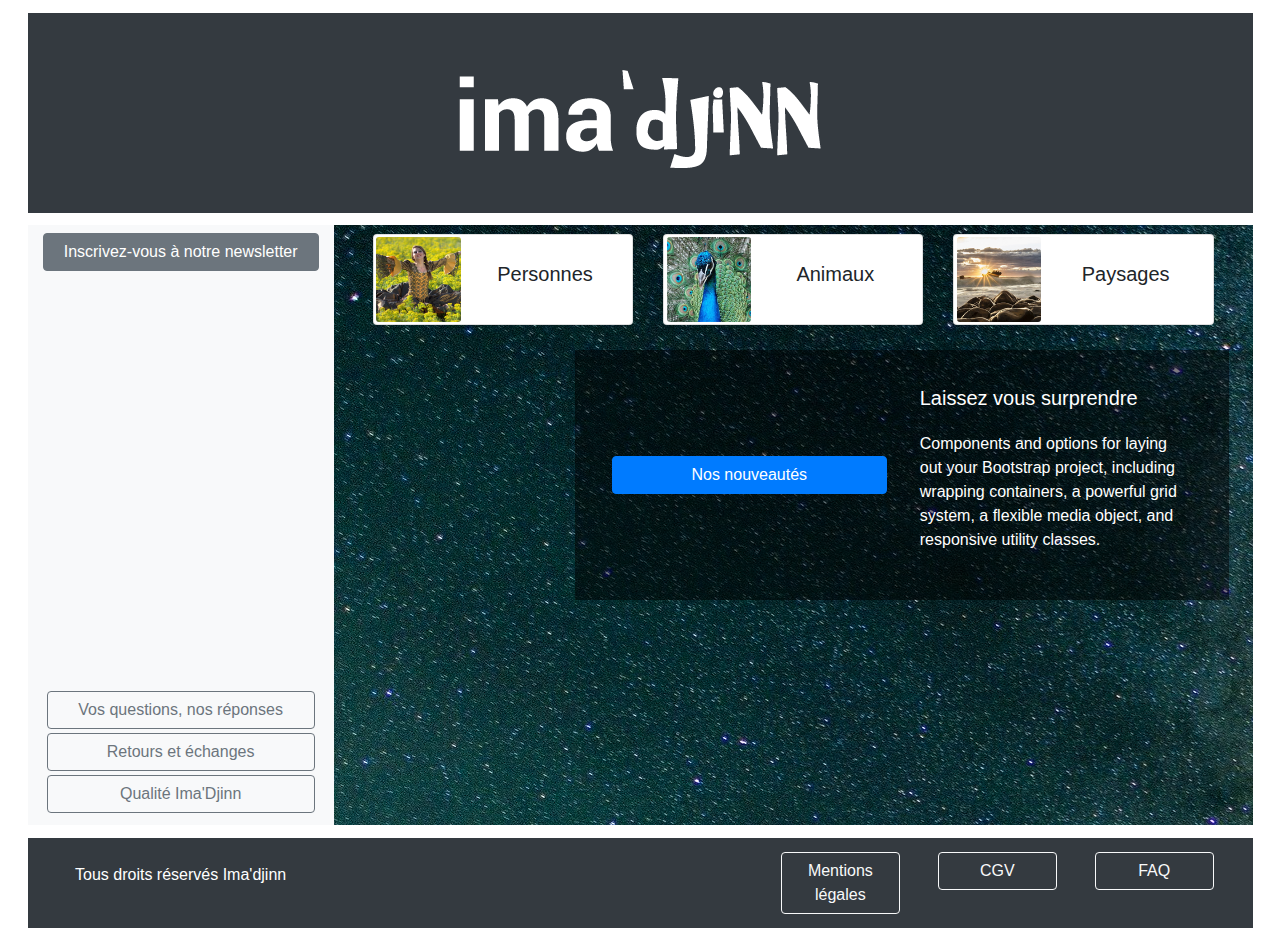
<file: ProjetBootstrap/index.html>
<!doctype html>
<html lang="fr">
  <head>
    <meta charset="utf-8">
    <meta name="viewport" content="width=device-width, initial-scale=1, shrink-to-fit=no">
    <link rel="stylesheet" href="bootstrap-4.4.1-dist/css/bootstrap.min.css">
    <link rel="stylesheet" href="css/style.css">

    <title>Ima'djinn</title>
  </head>
  <body>

    <div class="container-fluid">
            
        <header class="row bg-dark justify-content-center align-items-center">
            <img src="tp/tp/img/logo_blanc.png" class="img-fluid" alt="Ima'Djinn">
        </header>   

        <div id="content" class="row">

            <nav class="order-2 order-sm-1 col-sm-4 col-md-3 bg-light d-flex flex-column justify-content-between align-items-stretch ">
                <div class="my-2">
                    <div>
                        <a class="btn btn-secondary btn-block" href="#" role="button">Inscrivez-vous à notre newsletter</a>
                    </div>
                </div>
                <div class="my-2">
                    <div class="m-1">
                        <a class="btn btn-outline-secondary btn-block" href="#" role="button">Vos questions, nos réponses</a>
                    </div>
                    <div class="m-1">
                        <a class="btn btn-outline-secondary btn-block" href="#" role="button">Retours et échanges</a>
                    </div>
                    <div class="m-1">
                        <a class="btn btn-outline-secondary btn-block" href="#" role="button">Qualité Ima'Djinn</a>
                    </div>
                </div>      
            </nav>

            <section class="order-1 order-sm-2 col-sm-8 col-md-9">
                <div class="row">
                    <div class="col-md-4 col-sm-6">
                        <div class="card mb-3" style="max-width: 540px;">
                            <div class="row no-gutters">
                                <div class="col-md-4">
                                    <img src="tp/tp/img/cat_personnes.png" class="card-img" alt="Personnes">
                                </div>
                                <div class="col-md-8 d-flex align-items-center">
                                    <div class="card-body">
                                        <h5 class="card-title text-center">Personnes</h5>
                                    </div>
                                </div>
                            </div>
                        </div>
                    </div>
                    <div class="col-md-4 col-sm-6">
                        <div class="card mb-3" style="max-width: 540px;">
                            <div class="row no-gutters">
                                <div class="col-md-4">
                                    <img src="tp/tp/img/cat_animaux.png" class="card-img" alt="Animaux">
                                </div>
                                <div class="col-md-8 d-flex align-items-center">
                                    <div class="card-body">
                                        <h5 class="card-title text-center">Animaux</h5>
                                    </div>
                                </div>
                            </div>
                        </div>
                    </div>
                    <div class="col-md-4 col-sm-6">
                        <div class="card mb-3" style="max-width: 540px;">
                            <div class="row no-gutters">
                                <div class="col-md-4">
                                    <img src="tp/tp/img/cat_paysages.png" class="card-img" alt="Paysages">
                                </div>
                                <div class="col-md-8 d-flex align-items-center">
                                    <div class="card-body">
                                        <h5 class="card-title text-center">Paysages</h5>
                                    </div>
                                </div>
                            </div>
                        </div>
                    </div>
                </div>
                <div class="row">
                    <div class="col-12 col-md-9 offset-md-3 d-flex align-items-center justify-content-center encart">
                        <div class="row flex-fill d-flex align-items-center justify-content-center">
                            <div class="col-sm-6">
                                    <button class="btn btn-primary btn-block">Nos nouveautés</button>
                                </div>
                            <div class="col-sm-6">
                                 <div class="row">
                                    <div class="text-left text-white lead flex-fill"><p>Laissez vous surprendre</p></div>
                                </div>
                                <div class="row">
                                        <div class="text-left text-white flex-fill"><p>Components and options for laying out your Bootstrap project, 
                                            including wrapping containers, a powerful grid system, a flexible media object, and responsive utility classes.</p></div>
                                </div>
                                   
                                </div>
                            </div>
                        </div>                      
                    </div>
            
                <div class="row hidden"></div>
            </section>

        </div> 

        <footer class="row bg-dark d-flex align-items-center">
            <div class="order-2 order-sm-1 col-sm-3">
                <div class="text-white text-center"><p>Tous droits réservés Ima'djinn</p></div>
            </div>
            <div class="order-1 order-sm-2 col-sm-8 offset-sm-1 col-md-5 offset-md-4">
                <div class="row">
                    <div class="col-sm-4">
                        <div class="m-1">
                                <button class="btn btn-outline-light btn-block">Mentions légales</button>
                        </div>
                    </div>
                    <div class="col-sm-4">
                        <div class="m-1">
                            <a class="btn btn-outline-light btn-block" href="#" role="button">CGV</a>
                        </div>
                    </div>
                    <div class="col-sm-4">
                        <div class="m-1">
                            <a class="btn btn-outline-light btn-block" href="#" role="button">FAQ</a>
                        </div>
                    </div>    
                </div>   
            </div>
        </footer> 
                   
        
            
    </div>

    <!-- Optional JavaScript -->
    <!-- jQuery first, then Popper.js, then Bootstrap JS -->
    <script src="jquery-3.4.1.min.js"></script>
    <script src="https://cdn.jsdelivr.net/npm/popper.js@1.16.0/dist/umd/popper.min.js" integrity="sha384-Q6E9RHvbIyZFJoft+2mJbHaEWldlvI9IOYy5n3zV9zzTtmI3UksdQRVvoxMfooAo" crossorigin="anonymous"></script>
    <script src="bootstrap-4.4.1-dist/js/bootstrap.min.js"></script>
    <script src="js/main.js"></script>
  </body>
</file>
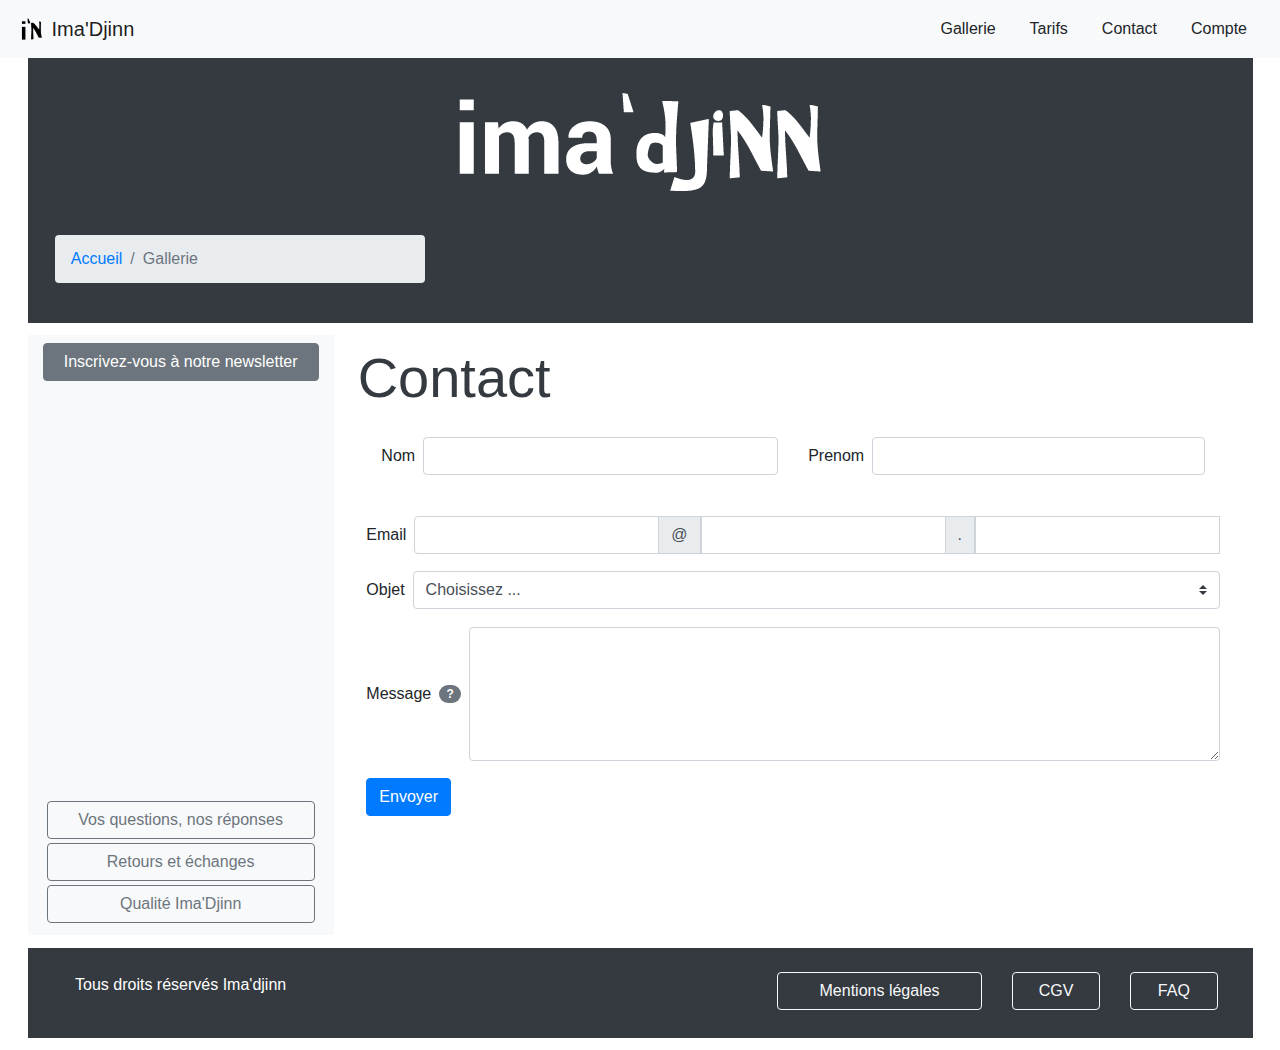
<file: ProjetBootstrap/contact.html>
<!doctype html>
< lang="fr">
  <head>
    <meta charset="utf-8">
    <meta name="viewport" content="width=device-width, initial-scale=1, shrink-to-fit=no">
    <link rel="stylesheet" href="bootstrap-4.4.1-dist/css/bootstrap.min.css">
    <link rel="stylesheet" href="css/style.css">
    <script src="js/main.js"></script>

    <title>Ima'djinn</title>
  </head>
  <body>

    <div class="container-fluid">

            <nav class="navbar fixed-top navbar-expand-lg navbar-light bg-light">
                    <a class="navbar-brand" href="index.html">
                            <img src="tp/tp/img/icone_noir.png" width="30" height="30" class="d-inline-block align-top" alt="logo">
                            Ima'Djinn
                          </a>
                    <button class="navbar-toggler" type="button" data-toggle="collapse" data-target="#navbarSupportedContent" aria-controls="navbarSupportedContent" aria-expanded="false" aria-label="Toggle navigation">
                      <span class="navbar-toggler-icon"></span>
                    </button>
                  
                    <div class="collapse navbar-collapse" id="navbarSupportedContent">
                      <ul class="navbar-nav mr-auto">

                      </ul>
                        <a class="btn btn-light nav-link" href="gallerie.html">Gallerie</a>
                        <a class="btn btn-light nav-link" href="#">Tarifs</a>
                        <a class="btn btn-light nav-link" href="#">Contact</a>
                        <a class="btn btn-light nav-link" href="#">Compte</a>
                    
                    </div>
                </nav>

            
        <header class="row bg-dark d-flex flex-column">
          <div class="row justify-content-center align-items-center mt-4 mb-0">
              <img src="tp/tp/img/logo_blanc.png" class="img-fluid" alt="Ima'Djinn">
          </div>
            
          <div class="row my-0">
            <div class="col-md-4 align-self-center">
                <nav aria-label="breadcrumb">
                    <ol class="breadcrumb">
                      <li class="breadcrumb-item"><a href="index.html">Accueil</a></li>
                      <li class="breadcrumb-item active" aria-current="page">Gallerie</li>
                    </ol>
                  </nav>
            </div>
              
          </div>
            
            
          
        </header>   

        <div id="content" class="row">

            <nav class="order-2 order-sm-1 col-sm-4 col-md-3 bg-light d-flex flex-column justify-content-between align-items-stretch ">
                <div class="my-2">
                    <div>
                        <button type="button" class="btn btn-secondary btn-block" data-toggle="modal" data-target="#modal">Inscrivez-vous à notre newsletter</button>
                    </div>
                </div>
                <div class="my-2">
                    <div class="m-1">
                        <a class="btn btn-outline-secondary btn-block" href="#" role="button">Vos questions, nos réponses</a>
                    </div>
                    <div class="m-1">
                        <a class="btn btn-outline-secondary btn-block" href="#" role="button">Retours et échanges</a>
                    </div>
                    <div class="m-1">
                        <a class="btn btn-outline-secondary btn-block" href="#" role="button">Qualité Ima'Djinn</a>
                    </div>
                </div>      
            </nav>
<!-- Modal -->
<div class="modal fade" id="modal" tabindex="-1" role="dialog" aria-labelledby="exampleModalLabel" aria-hidden="true">
    <div class="modal-dialog" role="document">
      <div class="modal-content">
        <div class="modal-header">
          <h5 class="modal-title" id="exampleModalLabel">Inscription à la newsletter</h5>
          <button type="button" class="close" data-dismiss="modal" aria-label="Close">
            <span aria-hidden="true">&times;</span>
          </button>
        </div>
        <div class="modal-body">
        <p>Vous y êtes presque ! Merci d'indiquer votre email !</p>
        <form>
            <div class="input-group">
                <input type="text" class="form-control" id="validationTooltipUsername" aria-describedby="validationTooltipUsernamePrepend" required>
                <div class="input-group-append">
                    <span class="input-group-text">@</span>
                </div>
                <input type="text" class="form-control" id="validationTooltipUsername" aria-describedby="validationTooltipUsernamePrepend" required>
                <div class="input-group-append">
                    <span class="input-group-text">.</span>
                </div>
                <input type="text" class="form-control" id="validationTooltipUsername" aria-describedby="validationTooltipUsernamePrepend" required>
                <div class="invalid-tooltip">
                  Mauvais e-mail.
                </div>
            </div>
        </form>
        
        <div class="modal-footer">
          <button type="button" class="btn btn-primary" data-dismiss="modal">Je m'inscris !</button>
        </div>
      </div>
    </div>
  </div>
</div>


            <div class="order-1 order-sm-2 col-sm-8 col-md-9" style="background-color: white;">
                <div class="row">
                   <h2 class="display-4 text-dark"><strong>Contact</strong></h2>
                </div>
                
                  <form class="row d-flex flex-column">
                      
                    <div class="row">

                      <div class="col-md-6">
                          <div class="form-group">
                              <div class="form-inline flex-fill">
                                <label class="mr-2" for="nom">Nom</label>
                                <input type="text" class="form-control flex-fill" id="nom" required>
                              </div>
                      </div>
                    </div>
                        
                      <div class="col-md-6">
                          <div class="form-inline">
                              <label class="mr-2" for="prenom">Prenom</label>
                              <input type="text" class="form-control flex-fill" id="prenom" required>
                            </div>
                          </div>
                      
                            
                    </div>


                    <div class="row">
                        <div class="form-inline flex-fill">
                            <label class="mr-2" for="email">Email</label>
                            <div class="input-group flex-fill">
                                <input type="text" class="form-control flex-fill" id="validationTooltipUsername" aria-describedby="validationTooltipUsernamePrepend" required>
                                <div class="input-group-append">
                                    <span class="input-group-text">@</span>
                                </div>
                                <input type="text" class="form-control flex-fill" id="validationTooltipUsername" aria-describedby="validationTooltipUsernamePrepend" required>
                                <div class="input-group-append">
                                    <span class="input-group-text">.</span>
                                </div>
                                <input type="text" class="form-control flex-fill" id="validationTooltipUsername" aria-describedby="validationTooltipUsernamePrepend" required>
                                <div class="invalid-tooltip">
                                  Mauvais e-mail.
                                </div>
                            </div>
                        </div>
                    </div>
                          

                          
                        
                         <div class="row">
                            <div class="form-inline flex-fill">
                                <label class="mr-2" for="objet">Objet</label>
                                <select class="form-control custom-select flex-fill" id="objet" required>
                                  <option value="0">Choisissez ...</option>
                                  <option value="1">Demande d'informations</option>
                                  <option value="2">Demande de devis</option>
                                  <option value="3">Proposer une oeuvre</option>
                                  <option value="4">Autres demandes</option>
                                </select>
                              </div>
                         </div>
                           
                              
                            <div class="row">
                                <div class="form-inline flex-fill">
                                    <label class="mr-2" for="message">Message</label>
                                    
                                        <span class="badge badge-pill badge-secondary mr-2" data-toggle="tooltip"
                                        data-placement="top" 
                                        title="Merci de renseigner votre message avec un maximum de 250 caractères">?</span>
                                      
                                    
                                    <textarea class="form-control flex-fill" id="message" rows="5" required></textarea>
                                  </div>
                            </div>
                         

                          
                        <div class="row">
                            <button type="submit" class="btn btn-primary">Envoyer</button>
                        </div>
                          
                        </form>
       
                  
               
                  
                </div>


                
         

        </div> 

        <footer class="row bg-dark d-flex align-items-center">
            <div class="order-2 order-sm-1 col-sm-3">
                <div class="text-white text-center"><p>Tous droits réservés Ima'djinn</p></div>
            </div>
            <div class="order-1 order-sm-2 col-sm-8 offset-sm-1 col-md-5 offset-md-4">
                <div class="row">
                    <div class="col-sm-4 col-md-6">
                        <div class="mb-1">
                                <button type="button" class="btn btn-outline-light btn-block">Mentions légales</button>
                        </div>
                    </div>
                    <div class="col-sm-4 col-md-3">
                        <div class="mb-1">
                            <button type="button" class="btn btn-outline-light btn-block">CGV</button>
                        </div>
                    </div>
                    <div class="col-sm-4 col-md-3">
                        <div class="mb-1">
                                <button type="button" class="btn btn-outline-light btn-block">FAQ</button>

                        </div>
                    </div>    
                </div>   
            </div>
        </footer> 
                   
        
            
    </div>



    <!-- Optional JavaScript -->
    <!-- jQuery first, then Popper.js, then Bootstrap JS -->
    <script src="jquery-3.4.1.min.js"></script>
    <script src="https://cdn.jsdelivr.net/npm/popper.js@1.16.0/dist/umd/popper.min.js" integrity="sha384-Q6E9RHvbIyZFJoft+2mJbHaEWldlvI9IOYy5n3zV9zzTtmI3UksdQRVvoxMfooAo" crossorigin="anonymous"></script>
    <script src="bootstrap-4.4.1-dist/js/bootstrap.min.js"></script>
    <script src="js/main.js"></script>


  </body>
  </html>
</file>
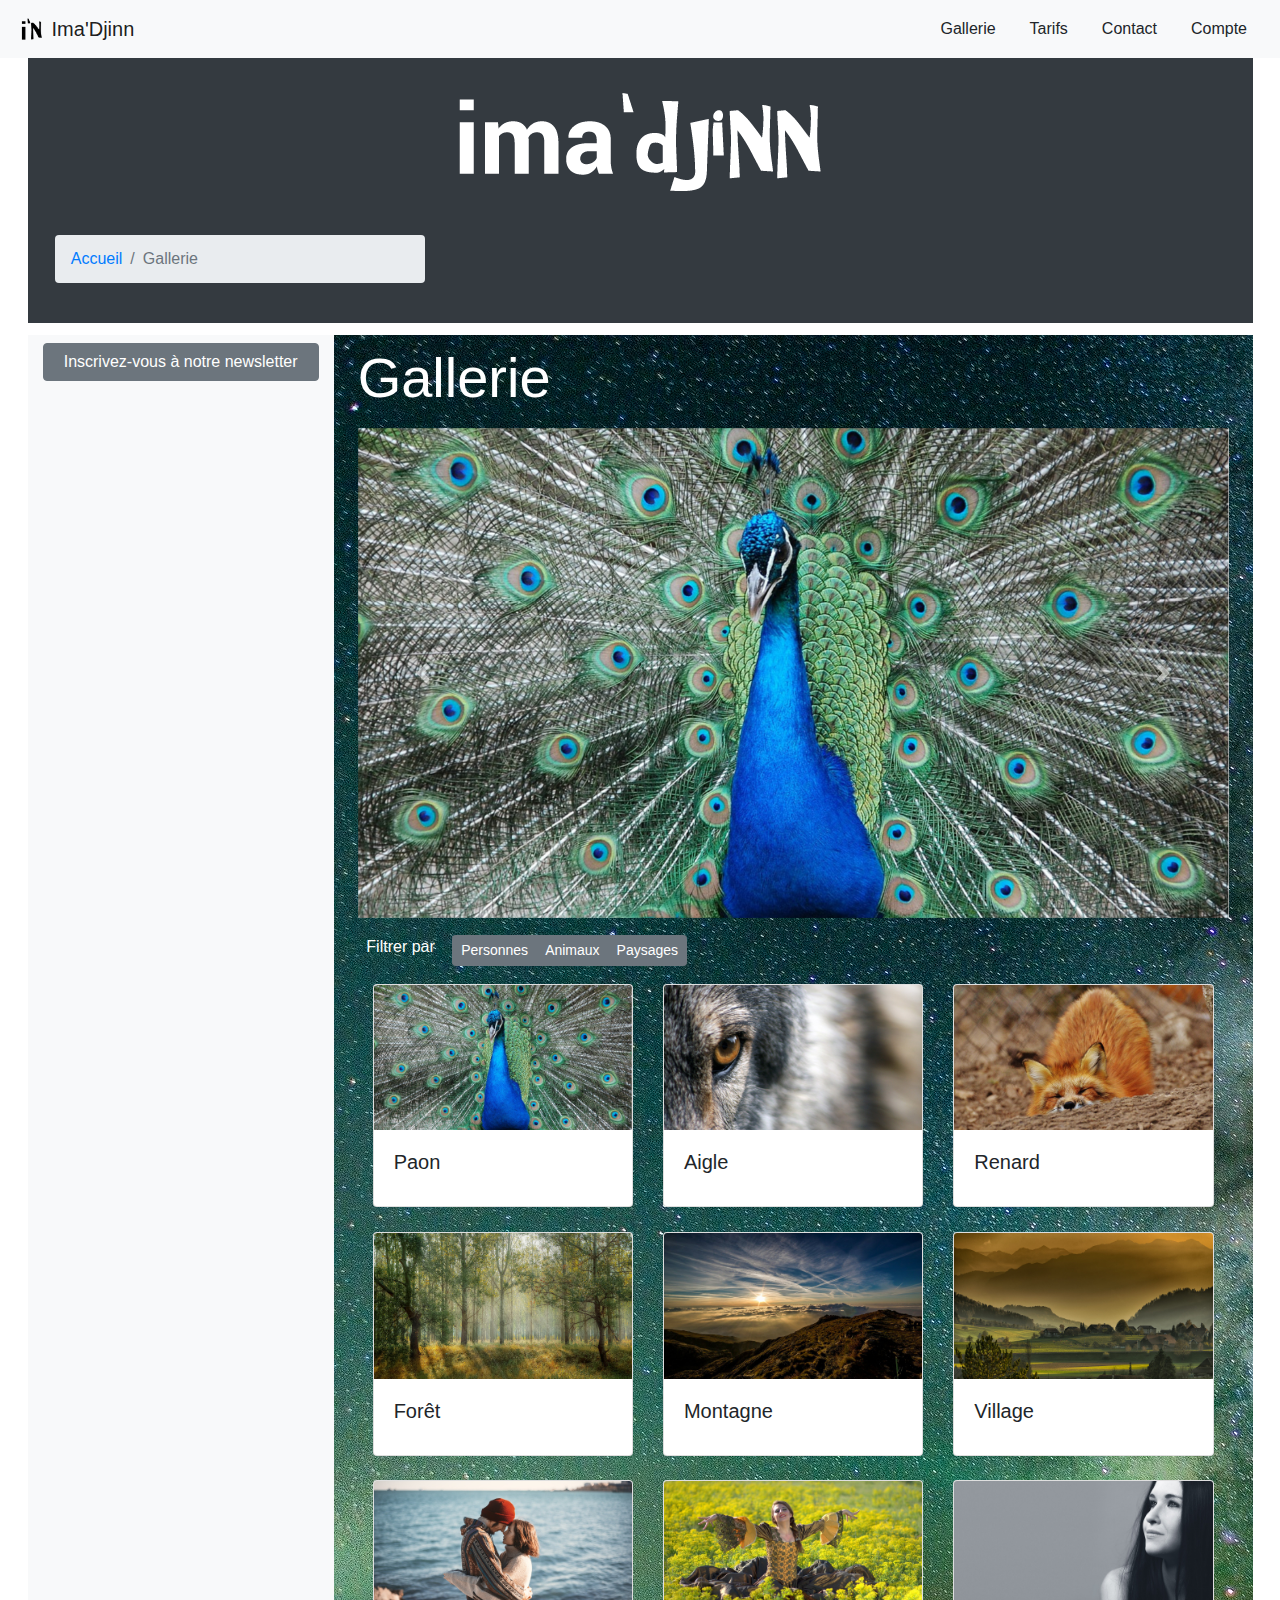
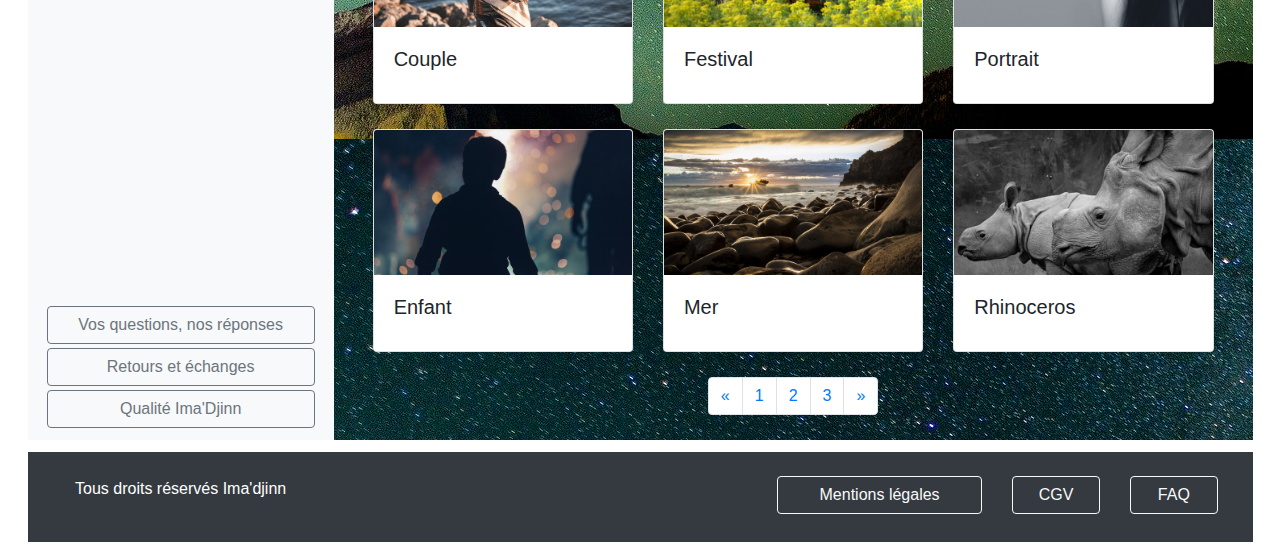
<file: ProjetBootstrap/gallerie.html>
<!doctype html>
< lang="fr">
  <head>
    <meta charset="utf-8">
    <meta name="viewport" content="width=device-width, initial-scale=1, shrink-to-fit=no">
    <link rel="stylesheet" href="bootstrap-4.4.1-dist/css/bootstrap.min.css">
    <link rel="stylesheet" href="css/style.css">

    <title>Ima'djinn</title>
  </head>
  <body>

    <div class="container-fluid">

            <nav class="navbar fixed-top navbar-expand-lg navbar-light bg-light">
                    <a class="navbar-brand" href="index.html">
                            <img src="tp/tp/img/icone_noir.png" width="30" height="30" class="d-inline-block align-top" alt="logo">
                            Ima'Djinn
                          </a>
                    <button class="navbar-toggler" type="button" data-toggle="collapse" data-target="#navbarSupportedContent" aria-controls="navbarSupportedContent" aria-expanded="false" aria-label="Toggle navigation">
                      <span class="navbar-toggler-icon"></span>
                    </button>
                  
                    <div class="collapse navbar-collapse" id="navbarSupportedContent">
                      <ul class="navbar-nav mr-auto">

                      </ul>
                        <a class="btn btn-light nav-link" href="gallerie.html">Gallerie</a>
                        <a class="btn btn-light nav-link" href="#">Tarifs</a>
                        <a class="btn btn-light nav-link" href="#">Contact</a>
                        <a class="btn btn-light nav-link" href="#">Compte</a>
                    
                    </div>
                </nav>

            
        <header class="row bg-dark d-flex flex-column">
          <div class="row justify-content-center align-items-center mt-4 mb-0">
              <img src="tp/tp/img/logo_blanc.png" class="img-fluid" alt="Ima'Djinn">
          </div>
            
          <div class="row my-0">
            <div class="col-md-4 align-self-center">
                <nav aria-label="breadcrumb">
                    <ol class="breadcrumb">
                      <li class="breadcrumb-item"><a href="index.html">Accueil</a></li>
                      <li class="breadcrumb-item active" aria-current="page">Gallerie</li>
                    </ol>
                  </nav>
            </div>
              
          </div>
            
            
          
        </header>   

        <div id="content" class="row">

            <nav class="order-2 order-sm-1 col-sm-4 col-md-3 bg-light d-flex flex-column justify-content-between align-items-stretch ">
                <div class="my-2">
                    <div>
                        <a class="btn btn-secondary btn-block" href="#" role="button">Inscrivez-vous à notre newsletter</a>
                    </div>
                </div>
                <div class="my-2">
                    <div class="m-1">
                        <a class="btn btn-outline-secondary btn-block" href="#" role="button">Vos questions, nos réponses</a>
                    </div>
                    <div class="m-1">
                        <a class="btn btn-outline-secondary btn-block" href="#" role="button">Retours et échanges</a>
                    </div>
                    <div class="m-1">
                        <a class="btn btn-outline-secondary btn-block" href="#" role="button">Qualité Ima'Djinn</a>
                    </div>
                </div>      
            </nav>

            <section class="order-1 order-sm-2 col-sm-8 col-md-9">
                <div class="row">
                   <h2 class="display-4 text-white"><strong>Gallerie</strong></h2>
                </div>
                <div class="row justify-content-center">
                    <div id="carousel" class="carousel slide" data-ride="carousel">
                        <div class="carousel-inner text-center">
                          <div class="carousel-item active">
                            <img class="img-fluid" src="tp/tp/img/oeuvres/animaux1.jpg" alt="animaux">
                          </div>
                          <div class="carousel-item">
                            <img class="img-fluid" src="tp/tp/img/oeuvres/paysage1.jpg" alt="paysages">
                          </div>
                          <div class="carousel-item">
                            <img class="img-fluid" src="tp/tp/img/oeuvres/personne1.jpg" alt="personnes">
                          </div>
                        </div>
                        <a class="carousel-control-prev" href="#carousel" role="button" data-slide="prev">
                            <span class="carousel-control-prev-icon" aria-hidden="true"></span>
                            <span class="sr-only">Previous</span>
                          </a>
                          <a class="carousel-control-next" href="#carousel" role="button" data-slide="next">
                            <span class="carousel-control-next-icon" aria-hidden="true"></span>
                            <span class="sr-only">Next</span>
                          </a>
                      </div>
                </div>
                <div class="row">
                  <div class="row">
                    <p class="text-white justify-content-center m-0">Filtrer par </p>
                  </div>
                  <div class="row">
                      <div class="btn-group btn-group-sm" role="group" aria-label="filtre">
                          <button type="button" class="btn btn-secondary">Personnes</button>
                          <button type="button" class="btn btn-secondary">Animaux</button>
                          <button type="button" class="btn btn-secondary">Paysages</button>
                        </div>
                  </div>
                </div>
                  
                

                <div class="row">
                    <div class="col-md-4">
                            <div class="card mb-3" style="max-width: 540px;">
                                    <img src="tp/tp/img/oeuvres/animaux1.jpg" class="card-img-top" alt="paon">
                                    <div class="card-body">
                                      <h5 class="card-title">Paon</h5>
                                    </div>
                                  </div>
                    </div>
                    <div class="col-md-4">
                            <div class="card mb-3" style="max-width: 540px;">
                                    <img src="tp/tp/img/oeuvres/animaux2.jpg" class="card-img-top img-fluid" alt="aigle">
                                    <div class="card-body">
                                      <h5 class="card-title">Aigle</h5>
                                    </div>
                                  </div>
                    </div>
                    <div class="col-md-4">
                            <div class="card mb-3" style="max-width: 540px;">
                                    <img src="tp/tp/img/oeuvres/animaux3.jpg" class="card-img-top" alt="renard">
                                    <div class="card-body">
                                      <h5 class="card-title">Renard</h5>
                                    </div>
                                  </div>
                    </div>
                                        
                </div>
            
                <div class="row">
                        <div class="col-md-4">
                                <div class="card mb-3" style="max-width: 540px;">
                                        <img src="tp/tp/img/oeuvres/paysage1.jpg" class="card-img-top" alt="foret">
                                        <div class="card-body">
                                          <h5 class="card-title">Forêt</h5>
                                        </div>
                                      </div>
                        </div>
                        <div class="col-md-4">
                                <div class="card mb-3" style="max-width: 540px;">
                                        <img src="tp/tp/img/oeuvres/paysage2.jpg" class="card-img-top" alt="montagne">
                                        <div class="card-body">
                                          <h5 class="card-title">Montagne</h5>
                                        </div>
                                      </div>
                        </div>
                        <div class="col-md-4">
                                <div class="card mb-3" style="max-width: 540px;">
                                        <img src="tp/tp/img/oeuvres/paysage3.jpg" class="card-img-top" alt="village">
                                        <div class="card-body">
                                          <h5 class="card-title">Village</h5>
                                        </div>
                                      </div>
                        </div>

                </div>
                <div class="row">
                        <div class="col-md-4">
                                <div class="card mb-3" style="max-width: 540px;">
                                        <img src="tp/tp/img/oeuvres/personne4.jpg" class="card-img-top" alt="couple">
                                        <div class="card-body">
                                          <h5 class="card-title">Couple</h5>
                                          
                                        </div>
                                      </div>
                        </div>
                        <div class="col-md-4">
                                <div class="card mb-3" style="max-width: 540px;">
                                        <img src="tp/tp/img/oeuvres/personne1.jpg" class="card-img-top" alt="baroque">
                                        <div class="card-body">
                                          <h5 class="card-title">Festival</h5>
                                        </div>
                                      </div>
                        </div>
                        <div class="col-md-4">
                                <div class="card mb-3" style="max-width: 540px;">
                                        <img src="tp/tp/img/oeuvres/personne2.jpg" class="card-img-top" alt="portrait">
                                        <div class="card-body">
                                          <h5 class="card-title">Portrait</h5>
                                        </div>
                                      </div>
                        </div>

                    </div>
                    <div class="row">
                            <div class="col-md-4">
                                    <div class="card mb-3" style="max-width: 540px;">
                                            <img src="tp/tp/img/oeuvres/personne3.jpg" class="card-img-top" alt="enfant">
                                            <div class="card-body">
                                              <h5 class="card-title">Enfant</h5>
                                            </div>
                                          </div>
                            </div>
                            <div class="col-md-4">
                                    <div class="card mb-3" style="max-width: 540px;">
                                            <img src="tp/tp/img/oeuvres/paysage4.jpg" class="card-img-top" alt="mer">
                                            <div class="card-body">
                                              <h5 class="card-title">Mer</h5>
                                            </div>
                                          </div>
                            </div>
                            <div class="col-md-4">
                                    <div class="card mb-3" style="max-width: 540px;">
                                            <img src="tp/tp/img/oeuvres/animaux4.jpg" class="card-img-top" alt="rhinoceros">
                                            <div class="card-body">
                                              <h5 class="card-title">Rhinoceros</h5>
                                            </div>
                                          </div>
                            </div>
    
                        </div>
                        <div class="row f-flex justify-content-center">
                                <nav aria-label="Page navigation example">
                                        <ul class="pagination">
                                          <li class="page-item">
                                            <a class="page-link" href="#" aria-label="Previous">
                                              <span aria-hidden="true">&laquo;</span>
                                            </a>
                                          </li>
                                          <li class="page-item"><a class="page-link" href="#">1</a></li>
                                          <li class="page-item"><a class="page-link" href="#">2</a></li>
                                          <li class="page-item"><a class="page-link" href="#">3</a></li>
                                          <li class="page-item">
                                            <a class="page-link" href="#" aria-label="Next">
                                              <span aria-hidden="true">&raquo;</span>
                                            </a>
                                          </li>
                                        </ul>
                                      </nav>

                        </div>
            </section>

        </div> 

        <footer class="row bg-dark d-flex align-items-center">
            <div class="order-2 order-sm-1 col-sm-3">
                <div class="text-white text-center"><p>Tous droits réservés Ima'djinn</p></div>
            </div>
            <div class="order-1 order-sm-2 col-sm-8 offset-sm-1 col-md-5 offset-md-4">
                <div class="row">
                    <div class="col-sm-4 col-md-6">
                        <div class="mb-1">
                                <button type="button" class="btn btn-outline-light btn-block">Mentions légales</button>
                        </div>
                    </div>
                    <div class="col-sm-4 col-md-3">
                        <div class="mb-1">
                            <button type="button" class="btn btn-outline-light btn-block">CGV</button>
                        </div>
                    </div>
                    <div class="col-sm-4 col-md-3">
                        <div class="mb-1">
                                <button type="button" class="btn btn-outline-light btn-block">FAQ</button>

                        </div>
                    </div>    
                </div>   
            </div>
        </footer> 
                   
        
            
    </div>

    <!-- Optional JavaScript -->
    <!-- jQuery first, then Popper.js, then Bootstrap JS -->
    <script src="jquery-3.4.1.min.js"></script>
    <script src="https://cdn.jsdelivr.net/npm/popper.js@1.16.0/dist/umd/popper.min.js" integrity="sha384-Q6E9RHvbIyZFJoft+2mJbHaEWldlvI9IOYy5n3zV9zzTtmI3UksdQRVvoxMfooAo" crossorigin="anonymous"></script>
    <script src="bootstrap-4.4.1-dist/js/bootstrap.min.js"></script>
    <script src="js/main.js"></script>
  </body>
</file>
<file: ProjetBootstrap/css/style.css>
header {
    min-height: 200px;
}

#content {
    min-height: 600px;
}

footer{
    min-height: 90px;
}

.row{
    margin: 1%;
}

.encart {
    min-height: 250px;
    background-color: rgba(0, 0, 0, 0.5);;
}

section {
    background-image: url(../tp/tp/img/fond2.jpg);
}
</file>
